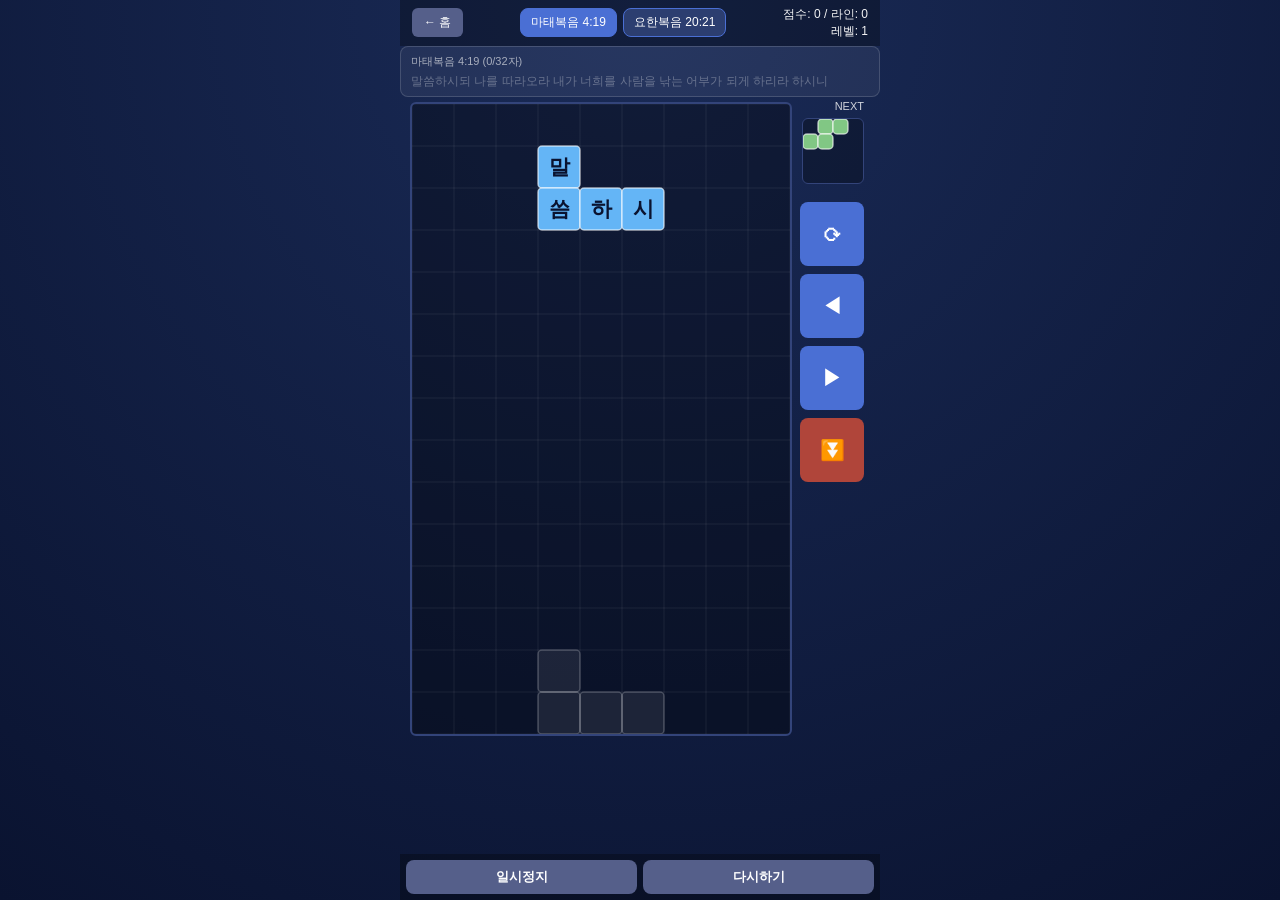
<file: game.html>
<!DOCTYPE html>
<html lang="ko">
<head>
<meta charset="UTF-8">
<meta name="viewport" content="width=device-width, initial-scale=1.0, maximum-scale=1.0, user-scalable=no">
<title>말씀 테트리스 - 암송 게임</title>
<style>
  * { box-sizing: border-box; -webkit-tap-highlight-color: transparent; user-select: none; }
  html, body {
    margin: 0; padding: 0; width: 100%; height: 100vh;
    background: radial-gradient(circle at 50% 0%, #1a2b57, #0a1330);
    font-family: 'Malgun Gothic', 'Apple SD Gothic Neo', sans-serif;
    color: #fff; overflow: hidden; touch-action: none;
    display: flex; flex-direction: column; align-items: center;
    position: fixed; top: 0; left: 0; right: 0; bottom: 0;
  }
  #topbar {
    width: 100%; max-width: 480px; padding: 6px 12px;
    display: flex; justify-content: space-between; align-items: center;
    font-size: 12px; background: rgba(0,0,0,0.3); flex-shrink: 0;
  }
  #verseSelect { display: flex; gap: 6px; }
  .verseBtn {
    background: #2c3e70; border: 1px solid #4a6fd4; color: #fff;
    padding: 5px 10px; border-radius: 8px; font-size: 12px; cursor: pointer;
  }
  .verseBtn.active { background: #4a6fd4; }
  #stats { font-size: 12px; opacity: 0.95; text-align: right; line-height:1.4; }

  #progressBox {
    width: 100%; max-width: 480px;
    background: rgba(255,255,255,0.06); margin: 0; border-radius: 8px;
    padding: 6px 10px; font-size: 12px; line-height: 1.5; max-height: 70px;
    overflow-y: auto; border: 1px solid rgba(255,255,255,0.15); flex-shrink: 0;
  }
  #progressBox .refline { font-size:11px; opacity:0.6; margin-bottom:3px; }
  #progressBox span.filled { color: #7CFC9E; font-weight: bold; }
  #progressBox span.pending { color: rgba(255,255,255,0.3); }

  #gameArea {
    flex: 1; width: 100%; max-width: 480px; display: flex; justify-content: flex-start;
    align-items: flex-start; overflow: visible; min-height: 0; position: relative;
    padding-left: 10px; padding-top: 5px;
  }
  #boardWrap { position: relative; margin-left: 0; }
  canvas#board { background: rgba(0,0,0,0.35); border-radius: 6px; border: 2px solid #33447a; display:block; }
  #nextLabel { position:absolute; top:-2px; right:-72px; font-size:11px; opacity:0.8; }
  #nextCanvasWrap { position:absolute; top:16px; right:-72px; background:rgba(0,0,0,0.3); border:1px solid #33447a; border-radius:6px; }
  #controlsRight { position:absolute; top:100px; right:-72px; display:flex; flex-direction:column; gap:8px; }

  #msg {
    position: absolute; top: 40%; left: 50%; transform: translate(-50%,-50%);
    font-size: 18px; font-weight: bold; text-align: center; z-index: 10;
    background: rgba(0,0,0,0.75); padding: 18px 24px; border-radius: 12px;
    display: none; white-space: pre-line; line-height:1.5;
  }

  #controls {
    display: flex; gap: 6px;
    padding: 6px; width: 100%; max-width: 480px; flex-shrink: 0;
    background: rgba(0,0,0,0.3); justify-content: center;
  }
  #controls button {
    padding: 8px 0; font-size: 13px; font-weight:bold;
    background: #555f8a; color: #fff; border: none; border-radius: 8px; flex:1;
  }
  #controls button:active { background:#6f8dff; }
  .ctrlBtn {
    width: 64px; height: 64px; padding: 0; font-size: 20px; font-weight:bold;
    background: #4a6fd4; color: #fff; border: none; border-radius: 8px;
  }
  .ctrlBtn:active { background:#6f8dff; }
</style>
</head>
<body>

<audio id="bgMusic" loop>
  <source src="audio/game-song.mp3" type="audio/mpeg">
</audio>

<div id="topbar">
  <button onclick="window.location.href='index.html'" style="background:#555f8a; border:none; color:#fff; padding:6px 12px; border-radius:6px; font-size:12px; cursor:pointer;">← 홈</button>
  <div id="verseSelect">
    <button class="verseBtn active" data-v="1">마태복음 4:19</button>
    <button class="verseBtn" data-v="2">요한복음 20:21</button>
  </div>
  <div id="stats">점수: <span id="score">0</span> / 라인: <span id="lines">0</span><br>레벨: <span id="level">1</span></div>
</div>

<div id="progressBox"><div class="refline"></div></div>

<div id="gameArea">
  <div id="boardWrap">
    <canvas id="board"></canvas>
    <div id="nextLabel">NEXT</div>
    <div id="nextCanvasWrap"><canvas id="nextCanvas" width="60" height="60"></canvas></div>
    <div id="controlsRight">
      <button class="ctrlBtn" id="rotateBtn">⟳</button>
      <button class="ctrlBtn" id="leftBtn">◀</button>
      <button class="ctrlBtn" id="rightBtn">▶</button>
      <button class="ctrlBtn" id="dropBtn" style="background:#b0453a;">⏬</button>
    </div>
  </div>
  <div id="msg"></div>
</div>

<div id="controls">
  <button id="pauseBtn">일시정지</button>
  <button id="restartBtn">다시하기</button>
</div>

<script>
/* ===================== 성경 구절 데이터 (JSON) ===================== */
const VERSES = {
  1: {
    ref: "마태복음 4:19",
    text: "말씀하시되 나를 따라오라 내가 너희를 사람을 낚는 어부가 되게 하리라 하시니"
  },
  2: {
    ref: "요한복음 20:21",
    text: "예수께서 또 이르시되 너희에게 평강이 있을지어다 아버지께서 나를 보내신 것 같이 나도 너희를 보내노라"
  }
};

/* ===================== 테트로미노 모양 정의 (4x4 매트릭스, 0/1 회전 상태들) ===================== */
const SHAPES = {
  I: [
    [[0,0,0,0],[1,1,1,1],[0,0,0,0],[0,0,0,0]],
    [[0,0,1,0],[0,0,1,0],[0,0,1,0],[0,0,1,0]]
  ],
  O: [
    [[1,1],[1,1]]
  ],
  T: [
    [[0,1,0],[1,1,1],[0,0,0]],
    [[0,1,0],[0,1,1],[0,1,0]],
    [[0,0,0],[1,1,1],[0,1,0]],
    [[0,1,0],[1,1,0],[0,1,0]]
  ],
  S: [
    [[0,1,1],[1,1,0],[0,0,0]],
    [[0,1,0],[0,1,1],[0,0,1]]
  ],
  Z: [
    [[1,1,0],[0,1,1],[0,0,0]],
    [[0,0,1],[0,1,1],[0,1,0]]
  ],
  J: [
    [[1,0,0],[1,1,1],[0,0,0]],
    [[0,1,1],[0,1,0],[0,1,0]],
    [[0,0,0],[1,1,1],[0,0,1]],
    [[0,1,0],[0,1,0],[1,1,0]]
  ],
  L: [
    [[0,0,1],[1,1,1],[0,0,0]],
    [[0,1,0],[0,1,0],[0,1,1]],
    [[0,0,0],[1,1,1],[1,0,0]],
    [[1,1,0],[0,1,0],[0,1,0]]
  ]
};
const SHAPE_KEYS = Object.keys(SHAPES);
const COLORS = {
  I: '#4dd0e1', O: '#ffd54f', T: '#ba68c8', S: '#81c784',
  Z: '#e57373', J: '#64b5f6', L: '#ffb74d'
};

/* ===================== 게임 상태 ===================== */
const COLS = 9, ROWS = 15;
let CELL = 26; // 동적으로 계산됨

let currentVerseKey = 1;
let words = [];       // 정답 순서 단어 배열
let charSeq = [];     // 구절 전체를 글자 단위로 펼친 배열(공백 제외), 순서대로 블록에 채움
let nextIndex = 0;    // 다음에 채워야 할 글자 인덱스 (charSeq 기준)
let grid = [];         // ROWS x COLS, null 또는 {ch, color}
let score = 0, lines = 0, level = 1;
let paused = false, gameOver = false;
let dropInterval = 800;
let dropCounter = 0;
let lastTime = 0;
let softDrop = false;

let piece = null;   // {key, rot, row, col, matrix}
let nextPiece = null;

const canvas = document.getElementById('board');
const ctx = canvas.getContext('2d');
const nextCanvas = document.getElementById('nextCanvas');
const nextCtx = nextCanvas.getContext('2d');
const progressBox = document.getElementById('progressBox');
const scoreEl = document.getElementById('score');
const linesEl = document.getElementById('lines');
const levelEl = document.getElementById('level');
const msgEl = document.getElementById('msg');

function buildCharSeq(text) {
  return text.split('').filter(c => c !== ' ');
}

function resizeCanvas() {
  const gameArea = document.getElementById('gameArea');
  const maxW = Math.min(gameArea.clientWidth - 90, 380);
  const maxH = gameArea.clientHeight - 10;
  CELL = Math.floor(Math.min(maxW / COLS, maxH / ROWS));
  CELL = Math.max(CELL, 16);
  canvas.width = CELL * COLS;
  canvas.height = CELL * ROWS;
}

function initGame() {
  const v = VERSES[currentVerseKey];
  words = v.text.split(/\s+/).filter(w=>w.length>0);
  charSeq = buildCharSeq(v.text);
  nextIndex = 0;
  score = 0; lines = 0; level = 1;
  dropInterval = 800;
  gameOver = false; paused = false;
  grid = Array.from({length: ROWS}, () => Array(COLS).fill(null));
  scoreEl.textContent = score;
  linesEl.textContent = lines;
  levelEl.textContent = level;
  msgEl.style.display = 'none';
  document.getElementById('pauseBtn').textContent = '일시정지';
  resizeCanvas();
  spawnPiece(true);
  renderProgress();
  lastTime = 0;
  dropCounter = 0;
  requestAnimationFrame(loop);
}

function nextChar() {
  if (nextIndex >= charSeq.length) nextIndex = 0; // 구절 반복
  return charSeq[nextIndex];
}

function makePiece(key) {
  const rotations = SHAPES[key];
  const matrix = rotations[0];
  const size = matrix.length;
  // 각 셀에 글자 채우기 (블록 모양 셀 수만큼 charSeq에서 순서대로 가져옴, 로컬 포인터 사용)
  return { key, rot: 0, matrix, row: 0, col: Math.floor((COLS - size)/2), chars: assignChars(key, 0) };
}

let localCharPointer = 0; // 조각에 글자를 배정할 때 쓰는 포인터(진행 인덱스와 별개, 미리보기용)

function assignChars(key, rotIdx) {
  const matrix = SHAPES[key][rotIdx];
  const chars = {};
  let ptr = localCharPointer;
  for (let r=0;r<matrix.length;r++){
    for(let c=0;c<matrix[r].length;c++){
      if (matrix[r][c]) {
        chars[r+','+c] = charSeq[ptr % charSeq.length];
        ptr++;
      }
    }
  }
  return chars;
}

function spawnPiece(first) {
  const key = nextPiece ? nextPiece.key : SHAPE_KEYS[Math.floor(Math.random()*SHAPE_KEYS.length)];
  localCharPointer = nextIndex;
  piece = makePiece(key);
  const nk = SHAPE_KEYS[Math.floor(Math.random()*SHAPE_KEYS.length)];
  // 프리뷰용 다음 조각 문자 포인터는 현재 조각 셀 수만큼 뒤로
  nextPiece = { key: nk };
  drawNext();

  if (collides(piece.matrix, piece.row, piece.col)) {
    endGame(false);
  }
}

function collides(matrix, row, col) {
  for (let r=0;r<matrix.length;r++){
    for(let c=0;c<matrix[r].length;c++){
      if (!matrix[r][c]) continue;
      const gr = row+r, gc = col+c;
      if (gc < 0 || gc >= COLS || gr >= ROWS) return true;
      if (gr >= 0 && grid[gr][gc]) return true;
    }
  }
  return false;
}

function rotateMatrix(key, rot) {
  const rotations = SHAPES[key];
  return rotations[rot % rotations.length];
}

function tryRotate() {
  if (gameOver || paused) return;
  const rotations = SHAPES[piece.key];
  const newRot = (piece.rot + 1) % rotations.length;
  const newMatrix = rotations[newRot];
  // 간단 wall-kick: 그대로, 왼쪽으로 1,2칸, 오른쪽으로 1,2칸 시도
  const kicks = [0,-1,1,-2,2];
  for (const k of kicks) {
    if (!collides(newMatrix, piece.row, piece.col+k)) {
      piece.rot = newRot;
      piece.matrix = newMatrix;
      piece.col += k;
      // 회전 시 글자 재배정 (같은 포인터 시작점 유지, 모양이 바뀌어도 셀 수는 동일)
      piece.chars = assignCharsForMatrix(newMatrix, piece.startPtr !== undefined ? piece.startPtr : localCharPointerForPiece(piece));
      return;
    }
  }
}

// 조각 생성 시 시작 포인터 저장
function localCharPointerForPiece(p) { return p.startPtr; }

function assignCharsForMatrix(matrix, startPtr) {
  const chars = {};
  let ptr = startPtr;
  for (let r=0;r<matrix.length;r++){
    for(let c=0;c<matrix[r].length;c++){
      if (matrix[r][c]) {
        chars[r+','+c] = charSeq[ptr % charSeq.length];
        ptr++;
      }
    }
  }
  return chars;
}

// makePiece 재정의: startPtr 저장
function makePiece(key) {
  const rotations = SHAPES[key];
  const matrix = rotations[0];
  const size = matrix.length;
  const startPtr = nextIndex;
  return { key, rot:0, matrix, row:0, col: Math.floor((COLS-size)/2), startPtr, chars: assignCharsForMatrix(matrix, startPtr) };
}

function tryMove(dx) {
  if (gameOver || paused) return;
  if (!collides(piece.matrix, piece.row, piece.col+dx)) {
    piece.col += dx;
  }
}

function softDropStep() {
  if (gameOver || paused) return;
  if (!collides(piece.matrix, piece.row+1, piece.col)) {
    piece.row += 1;
    score += 1;
    scoreEl.textContent = score;
  } else {
    lockPiece();
  }
}

function hardDrop() {
  if (gameOver || paused) return;
  let d = 0;
  while (!collides(piece.matrix, piece.row+1, piece.col)) {
    piece.row += 1; d++;
  }
  score += d*2;
  scoreEl.textContent = score;
  lockPiece();
}

function lockPiece() {
  const matrix = piece.matrix;
  for (let r=0;r<matrix.length;r++){
    for (let c=0;c<matrix[r].length;c++){
      if (matrix[r][c]) {
        const gr = piece.row+r, gc = piece.col+c;
        if (gr>=0 && gr<ROWS) {
          grid[gr][gc] = { ch: piece.chars[r+','+c], color: COLORS[piece.key] };
        }
      }
    }
  }
  // 진행 인덱스는 이 조각이 차지한 셀 수만큼 전진
  let cellCount = 0;
  matrix.forEach(row => row.forEach(v => { if (v) cellCount++; }));
  nextIndex = (piece.startPtr + cellCount);
  if (charSeq.length>0) nextIndex = nextIndex % charSeq.length === 0 && nextIndex>0 ? charSeq.length : nextIndex % (charSeq.length*1000);
  nextIndex = nextIndex % charSeq.length;

  clearLines();
  renderProgress();
  spawnPiece(false);
}

function clearLines() {
  let cleared = 0;
  for (let r=ROWS-1;r>=0;r--) {
    if (grid[r].every(cell => cell !== null)) {
      grid.splice(r,1);
      grid.unshift(Array(COLS).fill(null));
      cleared++;
      r++; // 같은 인덱스 재검사
    }
  }
  if (cleared>0) {
    const points = [0,100,300,500,800][cleared] || cleared*250;
    score += points * level;
    lines += cleared;
    scoreEl.textContent = score;
    linesEl.textContent = lines;
    const newLevel = Math.floor(lines/10)+1;
    if (newLevel !== level) {
      level = newLevel;
      levelEl.textContent = level;
      dropInterval = Math.max(150, 800 - (level-1)*70);
    }
  }
}

function renderProgress() {
  const v = VERSES[currentVerseKey];
  // nextIndex 기준으로 진행률 표시(전체 글자 중 몇 번째)
  let filledCount = nextIndex === 0 ? 0 : nextIndex;
  let idx = 0;
  let html = `<div class="refline">${v.ref} (${filledCount}/${charSeq.length}자)</div>`;
  words.forEach(w => {
    const wLen = w.length;
    let filledInWord = 0;
    for (let i=0;i<wLen;i++) {
      if (idx < filledCount) filledInWord++;
      idx++;
    }
    if (filledInWord === wLen) {
      html += `<span class="filled">${w}</span> `;
    } else if (filledInWord > 0) {
      html += `<span class="filled">${w.slice(0,filledInWord)}</span><span class="pending">${w.slice(filledInWord)}</span> `;
    } else {
      html += `<span class="pending">${w}</span> `;
    }
  });
  progressBox.innerHTML = html;
}

/* ===================== 렌더링 ===================== */
function drawCell(context, x, y, size, ch, color, ghost) {
  context.fillStyle = ghost ? 'rgba(255,255,255,0.08)' : color;
  context.strokeStyle = ghost ? 'rgba(255,255,255,0.2)' : 'rgba(255,255,255,0.6)';
  context.lineWidth = 1.5;
  context.beginPath();
  const r = 4;
  context.moveTo(x+r,y);
  context.arcTo(x+size,y,x+size,y+size,r);
  context.arcTo(x+size,y+size,x,y+size,r);
  context.arcTo(x,y+size,x,y,r);
  context.arcTo(x,y,x+size,y,r);
  context.closePath();
  context.fill();
  context.stroke();
  if (ch && !ghost) {
    context.fillStyle = '#0a1330';
    context.font = `bold ${Math.floor(size*0.5)}px 'Malgun Gothic', sans-serif`;
    context.textAlign = 'center';
    context.textBaseline = 'middle';
    context.fillText(ch, x+size/2, y+size/2+1);
  }
}

function draw() {
  ctx.clearRect(0,0,canvas.width,canvas.height);
  // 배경 그리드 라인
  ctx.strokeStyle = 'rgba(255,255,255,0.05)';
  for (let c=0;c<=COLS;c++){
    ctx.beginPath(); ctx.moveTo(c*CELL,0); ctx.lineTo(c*CELL, ROWS*CELL); ctx.stroke();
  }
  for (let r=0;r<=ROWS;r++){
    ctx.beginPath(); ctx.moveTo(0,r*CELL); ctx.lineTo(COLS*CELL, r*CELL); ctx.stroke();
  }
  // 고정된 블록
  for (let r=0;r<ROWS;r++){
    for (let c=0;c<COLS;c++){
      const cell = grid[r][c];
      if (cell) drawCell(ctx, c*CELL, r*CELL, CELL, cell.ch, cell.color, false);
    }
  }
  // 고스트(낙하 예상 위치)
  if (piece && !gameOver) {
    let ghostRow = piece.row;
    while (!collides(piece.matrix, ghostRow+1, piece.col)) ghostRow++;
    const m = piece.matrix;
    for (let r=0;r<m.length;r++){
      for (let c=0;c<m[r].length;c++){
        if (m[r][c]) {
          const gr = ghostRow+r, gc = piece.col+c;
          if (gr>=0) drawCell(ctx, gc*CELL, gr*CELL, CELL, null, COLORS[piece.key], true);
        }
      }
    }
    // 현재 조각
    for (let r=0;r<m.length;r++){
      for (let c=0;c<m[r].length;c++){
        if (m[r][c]) {
          const gr = piece.row+r, gc = piece.col+c;
          if (gr>=0) drawCell(ctx, gc*CELL, gr*CELL, CELL, piece.chars[r+','+c], COLORS[piece.key], false);
        }
      }
    }
  }
}

function drawNext() {
  nextCtx.clearRect(0,0,nextCanvas.width,nextCanvas.height);
  if (!nextPiece) return;
  const matrix = SHAPES[nextPiece.key][0];
  const size = matrix.length;
  const cell = Math.floor(60/4);
  const offset = Math.floor((4-size)/2);
  for (let r=0;r<size;r++){
    for (let c=0;c<size;c++){
      if (matrix[r][c]) {
        drawCell(nextCtx, (c+offset)*cell, (r+offset)*cell, cell, null, COLORS[nextPiece.key], false);
      }
    }
  }
}

/* ===================== 게임 루프 ===================== */
function loop(timestamp) {
  if (gameOver) { draw(); return; }
  if (!paused) {
    const delta = timestamp - lastTime;
    lastTime = timestamp;
    dropCounter += delta;
    const interval = softDrop ? Math.max(40, dropInterval/8) : dropInterval;
    if (dropCounter > interval) {
      dropCounter = 0;
      if (!collides(piece.matrix, piece.row+1, piece.col)) {
        piece.row += 1;
      } else {
        lockPiece();
      }
    }
    draw();
  } else {
    lastTime = timestamp;
  }
  requestAnimationFrame(loop);
}

function endGame(won) {
  gameOver = true;
  msgEl.style.display = 'block';
  msgEl.textContent = won
    ? `🎉 암송 완료!\n점수: ${score}`
    : `😢 게임 오버\n점수: ${score}\n다시 도전해보세요!`;
}

/* ===================== 컨트롤 ===================== */
document.getElementById('leftBtn').addEventListener('click', () => tryMove(-1));
document.getElementById('rightBtn').addEventListener('click', () => tryMove(1));
document.getElementById('rotateBtn').addEventListener('click', () => tryRotate());
document.getElementById('dropBtn').addEventListener('click', () => hardDrop());

document.getElementById('pauseBtn').addEventListener('click', () => {
  if (gameOver) return;
  paused = !paused;
  document.getElementById('pauseBtn').textContent = paused ? '계속하기' : '일시정지';
});
document.getElementById('restartBtn').addEventListener('click', initGame);

document.querySelectorAll('.verseBtn').forEach(btn => {
  btn.addEventListener('click', () => {
    document.querySelectorAll('.verseBtn').forEach(b => b.classList.remove('active'));
    btn.classList.add('active');
    currentVerseKey = btn.dataset.v;
    initGame();
  });
});

// 키보드 지원 (PC 테스트용)
window.addEventListener('keydown', (e) => {
  if (['ArrowLeft','ArrowRight','ArrowUp','ArrowDown',' '].includes(e.key)) e.preventDefault();
  if (e.key === 'ArrowLeft') tryMove(-1);
  else if (e.key === 'ArrowRight') tryMove(1);
  else if (e.key === 'ArrowUp') tryRotate();
  else if (e.key === 'ArrowDown') softDrop = true;
  else if (e.key === ' ') hardDrop();
});
window.addEventListener('keyup', (e) => {
  if (e.key === 'ArrowDown') softDrop = false;
});

window.addEventListener('resize', () => { resizeCanvas(); });

/* ===================== 시작 ===================== */
const bgMusic = document.getElementById('bgMusic');
bgMusic.volume = 0.3;
bgMusic.play().catch(err => {
  console.log('음악 자동재생 차단됨, 사용자 인터랙션 필요');
});

initGame();
</script>
</body>
</html>
</file>
